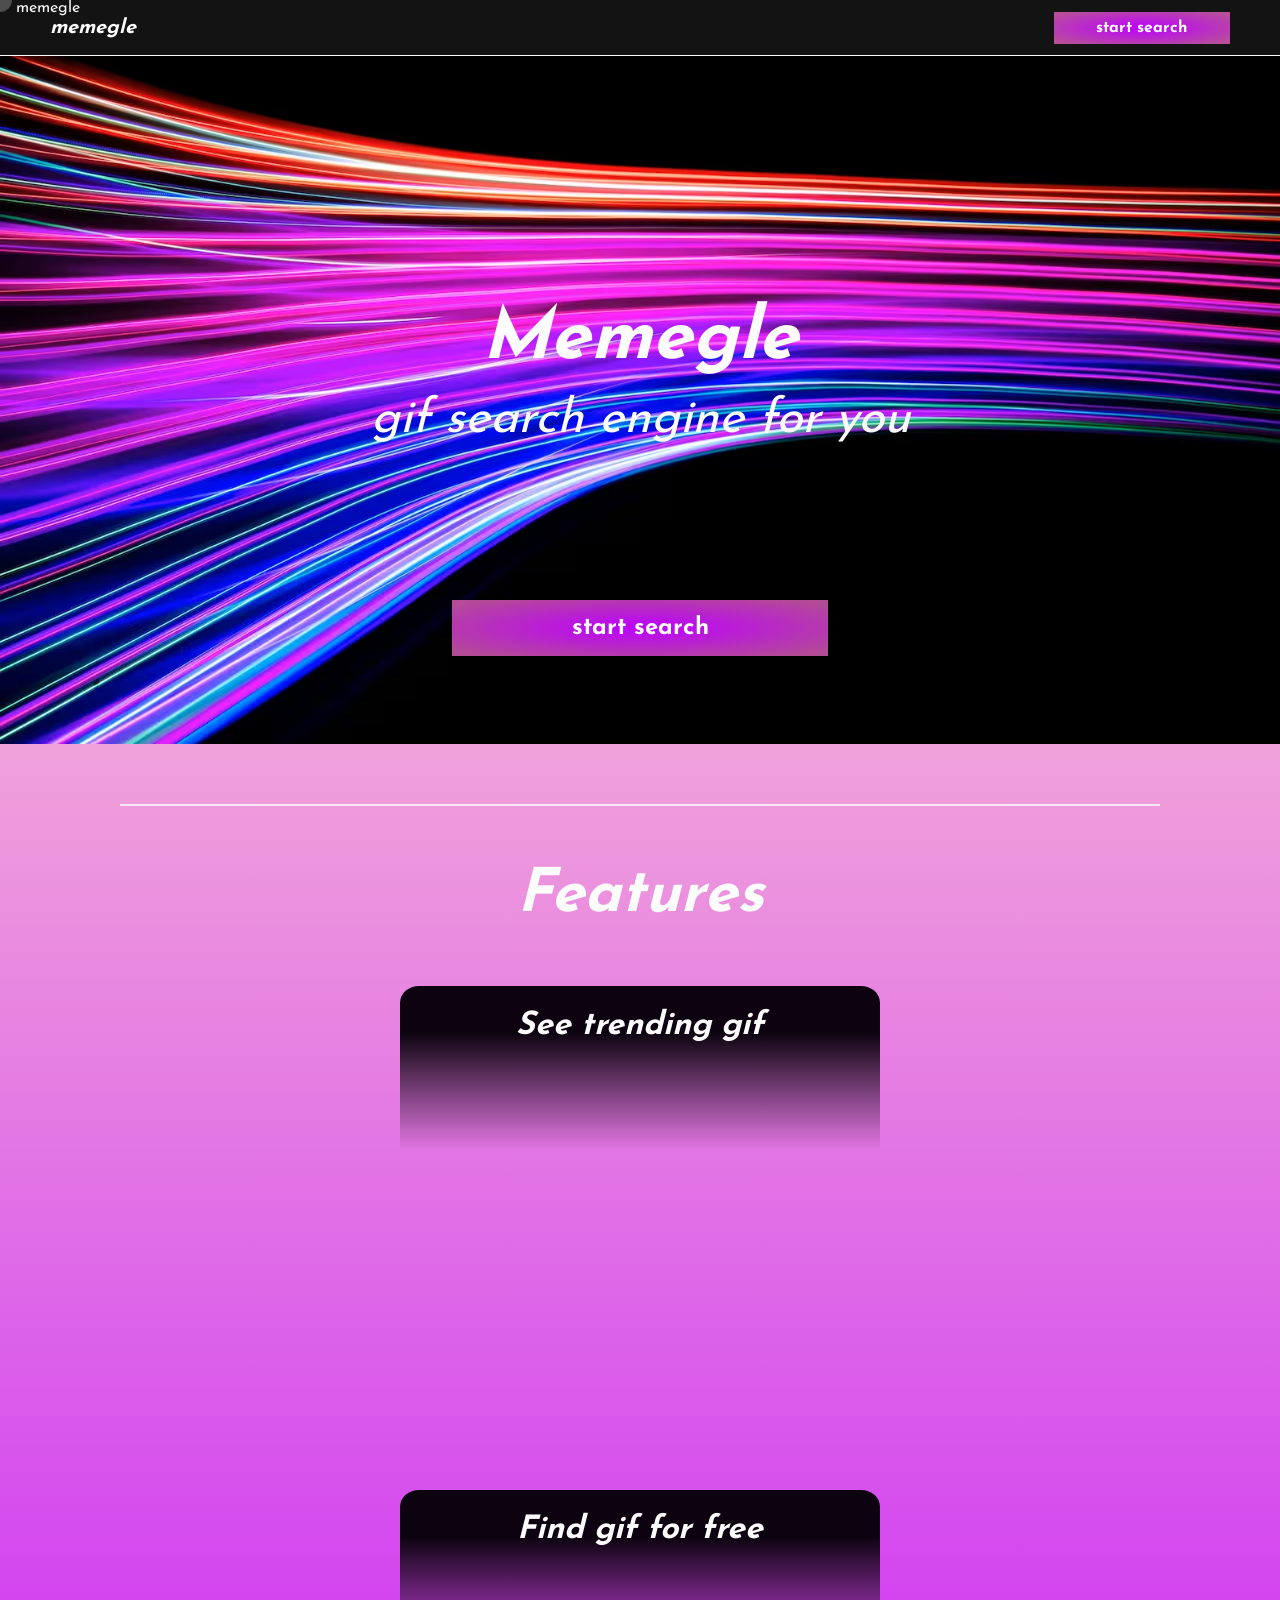
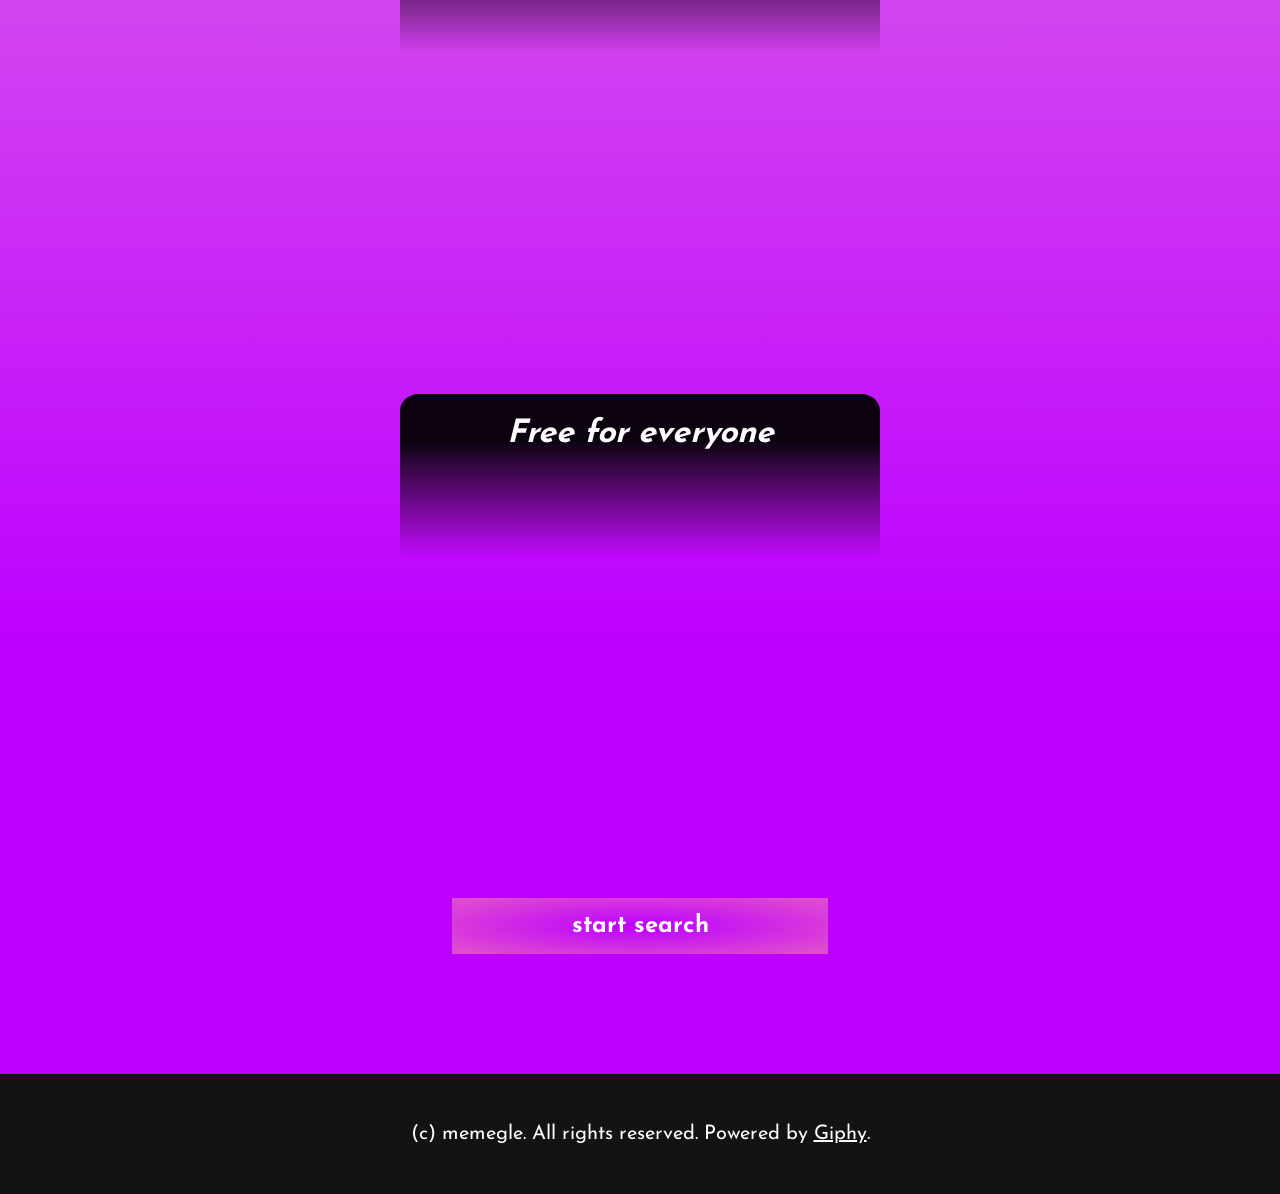
<file: index.html>
<!doctype html><html lang=en><head><meta charset=UTF-8><meta http-equiv=X-UA-Compatible content="IE=edge"><meta name=viewport content="width=device-width,initial-scale=1"><link rel=icon href=./public/favicon.ico><title>memegle - gif search engine for you</title><script defer src=main.4b34b7fe90ae9c15aa5d.js></script><link href=main.c949184d4e799ccfbbc3.css rel=stylesheet></head><body><div id=app></div></body></html>
</file>
